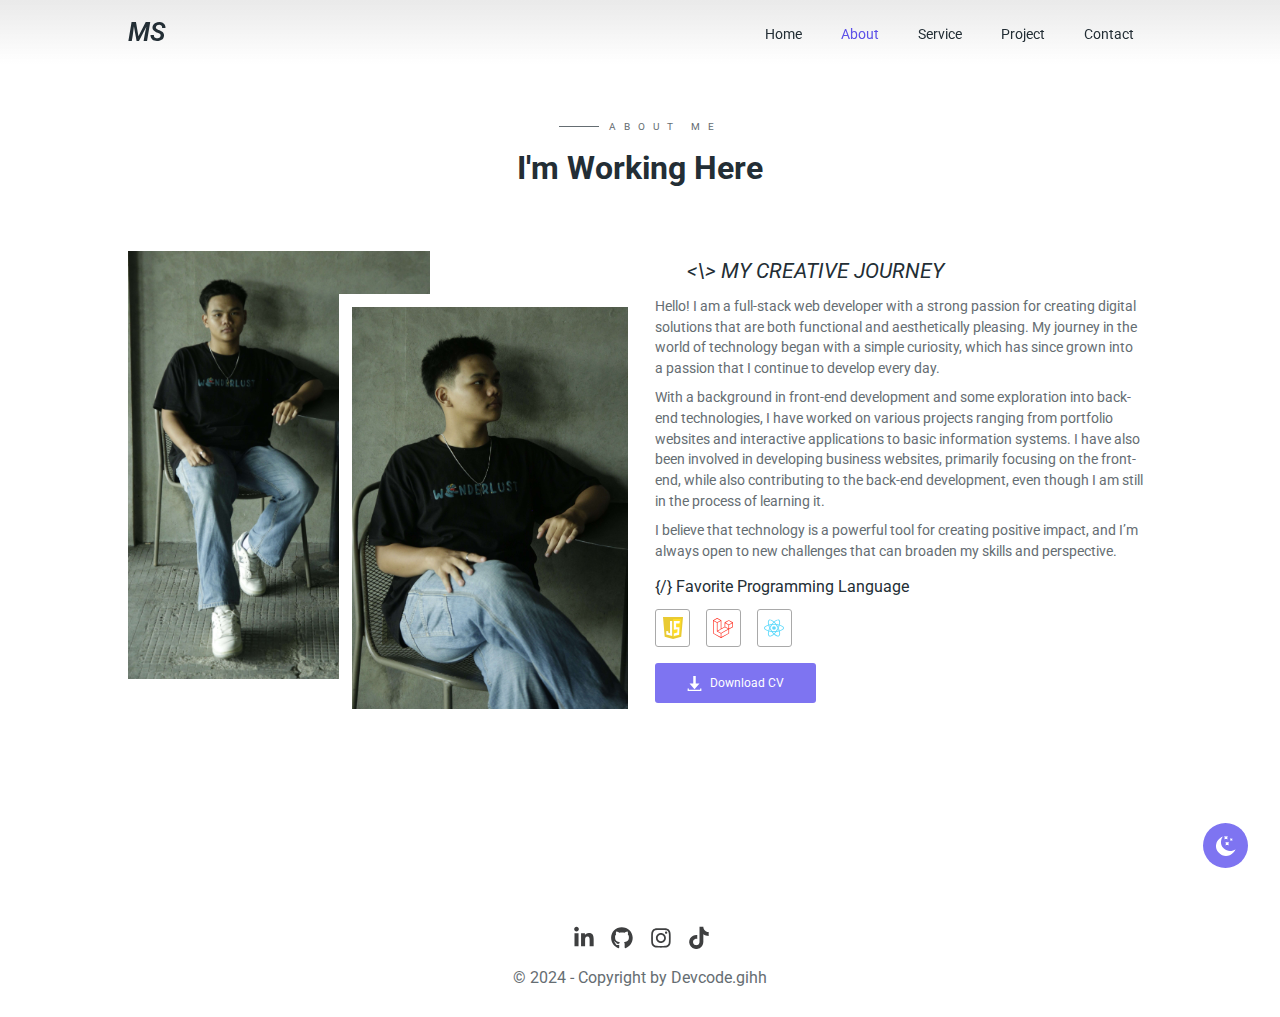
<file: about.html>
<!DOCTYPE html>
<html lang="en">
  <head>
    <meta charset="UTF-8" />
    <meta name="viewport" content="width=device-width, initial-scale=1.0" />
    <title>Devcode.gihh | Portfolio</title>

    <!-- My Style -->
    <link rel="stylesheet" href="assets/styles/style.css" />
    <link rel="stylesheet" href="assets/styles/responsive.css" />

    <!-- AOS Animation Style-->
    <link href="https://unpkg.com/aos@2.3.1/dist/aos.css" rel="stylesheet" />
  </head>
  <body>
    <!-- Toggle Light & Dark Mode -->
    <label class="toggle-mode">
      <input type="checkbox" name="" id="modeToggle" />
      <svg
        xmlns="http://www.w3.org/2000/svg"
        class="sun"
        width="24"
        height="24"
        viewBox="0 0 24 24"
      >
        <path
          d="M4.069 13h-4.069v-2h4.069c-.041.328-.069.661-.069 1s.028.672.069 1zm3.034-7.312l-2.881-2.881-1.414 1.414 2.881 2.881c.411-.529.885-1.003 1.414-1.414zm11.209 1.414l2.881-2.881-1.414-1.414-2.881 2.881c.528.411 1.002.886 1.414 1.414zm-6.312-3.102c.339 0 .672.028 1 .069v-4.069h-2v4.069c.328-.041.661-.069 1-.069zm0 16c-.339 0-.672-.028-1-.069v4.069h2v-4.069c-.328.041-.661.069-1 .069zm7.931-9c.041.328.069.661.069 1s-.028.672-.069 1h4.069v-2h-4.069zm-3.033 7.312l2.88 2.88 1.415-1.414-2.88-2.88c-.412.528-.886 1.002-1.415 1.414zm-11.21-1.415l-2.88 2.88 1.414 1.414 2.88-2.88c-.528-.411-1.003-.885-1.414-1.414zm6.312-10.897c-3.314 0-6 2.686-6 6s2.686 6 6 6 6-2.686 6-6-2.686-6-6-6z"
        />
      </svg>
      <svg
        xmlns="http://www.w3.org/2000/svg"
        class="moon"
        width="24"
        height="24"
        viewBox="0 0 24 24"
      >
        <path
          d="M12 10.999c1.437.438 2.562 1.564 2.999 3.001.44-1.437 1.565-2.562 3.001-3-1.436-.439-2.561-1.563-3.001-3-.437 1.436-1.562 2.561-2.999 2.999zm8.001.001c.958.293 1.707 1.042 2 2.001.291-.959 1.042-1.709 1.999-2.001-.957-.292-1.707-1.042-2-2-.293.958-1.042 1.708-1.999 2zm-1-9c-.437 1.437-1.563 2.562-2.998 3.001 1.438.44 2.561 1.564 3.001 3.002.437-1.438 1.563-2.563 2.996-3.002-1.433-.437-2.559-1.564-2.999-3.001zm-7.001 22c-6.617 0-12-5.383-12-12s5.383-12 12-12c1.894 0 3.63.497 5.37 1.179-2.948.504-9.37 3.266-9.37 10.821 0 7.454 5.917 10.208 9.37 10.821-1.5.846-3.476 1.179-5.37 1.179z"
        />
      </svg>
    </label>

    <!--? Start of Header -->
    <header>
      <div class="navbar" id="navbar">
        <div class="navbar-logo">
          <a href="">MS</a>
        </div>

        <nav>
          <a href="index.html">Home</a>
          <a href="about.html" class="active">About</a>
          <a href="">Service</a>
          <a href="">Project</a>
          <a href="">Contact</a>
        </nav>

        <div class="burger-menu">
          <div class="line-1"></div>
          <div class="line-2"></div>
          <div class="line-3"></div>
        </div>
      </div>
    </header>
    <!-- End of Header -->

    <!--? Start of Main -->
    <main>
      <!--? Start of About -->
      <section id="about">
        <h3 class="pre-title">About Me</h3>
        <h1 class="section-title">I'm Working Here</h1>

        <div class="row">
          <div class="img-about">
            <div class="img-inside">
              <img
                src="assets/images/galery/about-img1.jpg"
                loading="lazy"
                alt="sugidev"
                class="image-1"
              />
              <img
                src="assets/images/galery/about-img2.jpg"
                loading="lazy"
                alt="sugidev"
                class="image-2"
              />
            </div>
          </div>

          <div class="text-about">
            <h2><\> My Creative Journey</h2>
            <p>Hello! I am a full-stack web developer with a strong passion for creating digital solutions that are both functional and aesthetically pleasing. My journey in the world of technology began with a simple curiosity, which has since grown into a passion that I continue to develop every day.</p>
            <p>With a background in front-end development and some exploration into back-end technologies, I have worked on various projects ranging from portfolio websites and interactive applications to basic information systems. I have also been involved in developing business websites, primarily focusing on the front-end, while also contributing to the back-end development, even though I am still in the process of learning it.</p>
            <p>I believe that technology is a powerful tool for creating positive impact, and I’m always open to new challenges that can broaden my skills and perspective.</p>
            <h4>{/} Favorite Programming Language</h4>
            <div class="icon-language">
              <div class="icon">
                <img src="assets/images/icon/javascript.svg" alt="javascript">
              </div>
              <div class="icon">
                <img src="assets/images/icon/laravel.svg" alt="laravel">
              </div>
              <div class="icon">
                <img src="assets/images/icon/react.svg" alt="react js">
              </div>
            </div>
            <a href="assets/file-pdf/cv-sugidev.pdf" target="_blank" download>
              <svg
                xmlns="http://www.w3.org/2000/svg"
                width="20"
                height="20"
                viewBox="0 0 24 24"
              >
                <path
                  d="M12 21l-8-9h6v-12h4v12h6l-8 9zm9-1v2h-18v-2h-2v4h22v-4h-2z"
                />
              </svg>
              Download CV
            </a>
          </div>
        </div>
      </section>
      <!-- <img src="https://ghchart.rshah.org/devcode-gihh" alt="GitHub Contributions Chart"/> -->
      <!-- End of About -->
      
      <!--? Start of Gallery -->
      <!-- <section id="gallery">
        <h3 class="pre-title">My Gallery</h3>
        <h1 class="section-title">some photos me</h1>

        <div class="gallery-photos">
          <div class="all-photo">
            <div class="photo">
              <img src="assets/images/galery/galery-img1.JPG" alt="">
            </div>
            <div class="photo mini">
              <img src="assets/images/galery/galery-img3.JPG" alt="">
            </div>
          </div>

          <div class="all-photo">
            <div class="photo mini">
              <img src="assets/images/galery/galery-img2.JPG" alt="">
            </div>
            <div class="photo">
              <img src="assets/images/galery/galery-img4.JPG" alt="">
            </div>
          </div>

          <div class="all-photo">
            <div class="photo">
              <img src="assets/images/galery/galery-img3.JPG" alt="">
            </div>
            <div class="photo mini">
              <img src="assets/images/galery/galery-img2.JPG" alt="">
            </div>
          </div>

          <div class="all-photo">
            <div class="photo mini">
              <img src="assets/images/galery/galery-img4.JPG" alt="">
            </div>
            <div class="photo">
              <img src="assets/images/galery/galery-img1.JPG" alt="">
            </div>
          </div>
        </div>
      </section> -->
      <!-- End of Gallery -->
    </main>
    <!-- End of Main -->

    <!--? Start of Footer -->
    <footer>
      <div class="footer-icons">
        <a href="https://www.linkedin.com/in/mochamad-sugiana-s-85764a341" target="_blank">
          <svg xmlns="http://www.w3.org/2000/svg" width="33" height="33" viewBox="0 0 575 575"><path d="M196.3 512L103.4 512L103.4 212.9L196.3 212.9L196.3 512zM149.8 172.1C120.1 172.1 96 147.5 96 117.8C96 103.5 101.7 89.9 111.8 79.8C121.9 69.7 135.6 64 149.8 64C164 64 177.7 69.7 187.8 79.8C197.9 89.9 203.6 103.6 203.6 117.8C203.6 147.5 179.5 172.1 149.8 172.1zM543.9 512L451.2 512L451.2 366.4C451.2 331.7 450.5 287.2 402.9 287.2C354.6 287.2 347.2 324.9 347.2 363.9L347.2 512L254.4 512L254.4 212.9L343.5 212.9L343.5 253.7L344.8 253.7C357.2 230.2 387.5 205.4 432.7 205.4C526.7 205.4 544 267.3 544 347.7L544 512L543.9 512z"/></svg>
        </a>
        <a href="https://github.com/devcode-gihh" target="_blank">
          <svg xmlns="http://www.w3.org/2000/svg" width="33" height="33" viewBox="0 0 575 575"><path d="M237.9 461.4C237.9 463.4 235.6 465 232.7 465C229.4 465.3 227.1 463.7 227.1 461.4C227.1 459.4 229.4 457.8 232.3 457.8C235.3 457.5 237.9 459.1 237.9 461.4zM206.8 456.9C206.1 458.9 208.1 461.2 211.1 461.8C213.7 462.8 216.7 461.8 217.3 459.8C217.9 457.8 216 455.5 213 454.6C210.4 453.9 207.5 454.9 206.8 456.9zM251 455.2C248.1 455.9 246.1 457.8 246.4 460.1C246.7 462.1 249.3 463.4 252.3 462.7C255.2 462 257.2 460.1 256.9 458.1C256.6 456.2 253.9 454.9 251 455.2zM316.8 72C178.1 72 72 177.3 72 316C72 426.9 141.8 521.8 241.5 555.2C254.3 557.5 258.8 549.6 258.8 543.1C258.8 536.9 258.5 502.7 258.5 481.7C258.5 481.7 188.5 496.7 173.8 451.9C173.8 451.9 162.4 422.8 146 415.3C146 415.3 123.1 399.6 147.6 399.9C147.6 399.9 172.5 401.9 186.2 425.7C208.1 464.3 244.8 453.2 259.1 446.6C261.4 430.6 267.9 419.5 275.1 412.9C219.2 406.7 162.8 398.6 162.8 302.4C162.8 274.9 170.4 261.1 186.4 243.5C183.8 237 175.3 210.2 189 175.6C209.9 169.1 258 202.6 258 202.6C278 197 299.5 194.1 320.8 194.1C342.1 194.1 363.6 197 383.6 202.6C383.6 202.6 431.7 169 452.6 175.6C466.3 210.3 457.8 237 455.2 243.5C471.2 261.2 481 275 481 302.4C481 398.9 422.1 406.6 366.2 412.9C375.4 420.8 383.2 435.8 383.2 459.3C383.2 493 382.9 534.7 382.9 542.9C382.9 549.4 387.5 557.3 400.2 555C500.2 521.8 568 426.9 568 316C568 177.3 455.5 72 316.8 72zM169.2 416.9C167.9 417.9 168.2 420.2 169.9 422.1C171.5 423.7 173.8 424.4 175.1 423.1C176.4 422.1 176.1 419.8 174.4 417.9C172.8 416.3 170.5 415.6 169.2 416.9zM158.4 408.8C157.7 410.1 158.7 411.7 160.7 412.7C162.3 413.7 164.3 413.4 165 412C165.7 410.7 164.7 409.1 162.7 408.1C160.7 407.5 159.1 407.8 158.4 408.8zM190.8 444.4C189.2 445.7 189.8 448.7 192.1 450.6C194.4 452.9 197.3 453.2 198.6 451.6C199.9 450.3 199.3 447.3 197.3 445.4C195.1 443.1 192.1 442.8 190.8 444.4zM179.4 429.7C177.8 430.7 177.8 433.3 179.4 435.6C181 437.9 183.7 438.9 185 437.9C186.6 436.6 186.6 434 185 431.7C183.6 429.4 181 428.4 179.4 429.7z"/></svg>
        </a>
        <a href="https://www.instagram.com/devcode.gihh" target="_blank">
          <svg xmlns="http://www.w3.org/2000/svg" width="33" height="33" viewBox="0 0 575 575"><path d="M320.3 205C256.8 204.8 205.2 256.2 205 319.7C204.8 383.2 256.2 434.8 319.7 435C383.2 435.2 434.8 383.8 435 320.3C435.2 256.8 383.8 205.2 320.3 205zM319.7 245.4C360.9 245.2 394.4 278.5 394.6 319.7C394.8 360.9 361.5 394.4 320.3 394.6C279.1 394.8 245.6 361.5 245.4 320.3C245.2 279.1 278.5 245.6 319.7 245.4zM413.1 200.3C413.1 185.5 425.1 173.5 439.9 173.5C454.7 173.5 466.7 185.5 466.7 200.3C466.7 215.1 454.7 227.1 439.9 227.1C425.1 227.1 413.1 215.1 413.1 200.3zM542.8 227.5C541.1 191.6 532.9 159.8 506.6 133.6C480.4 107.4 448.6 99.2 412.7 97.4C375.7 95.3 264.8 95.3 227.8 97.4C192 99.1 160.2 107.3 133.9 133.5C107.6 159.7 99.5 191.5 97.7 227.4C95.6 264.4 95.6 375.3 97.7 412.3C99.4 448.2 107.6 480 133.9 506.2C160.2 532.4 191.9 540.6 227.8 542.4C264.8 544.5 375.7 544.5 412.7 542.4C448.6 540.7 480.4 532.5 506.6 506.2C532.8 480 541 448.2 542.8 412.3C544.9 375.3 544.9 264.5 542.8 227.5zM495 452C487.2 471.6 472.1 486.7 452.4 494.6C422.9 506.3 352.9 503.6 320.3 503.6C287.7 503.6 217.6 506.2 188.2 494.6C168.6 486.8 153.5 471.7 145.6 452C133.9 422.5 136.6 352.5 136.6 319.9C136.6 287.3 134 217.2 145.6 187.8C153.4 168.2 168.5 153.1 188.2 145.2C217.7 133.5 287.7 136.2 320.3 136.2C352.9 136.2 423 133.6 452.4 145.2C472 153 487.1 168.1 495 187.8C506.7 217.3 504 287.3 504 319.9C504 352.5 506.7 422.6 495 452z"/></svg>
        </a>
        <a href="https://www.tiktok.com/@ugihhhhh" target="_blank">
          <svg xmlns="http://www.w3.org/2000/svg" width="33" height="33" viewBox="0 0 575 575"><path d="M544.5 273.9C500.5 274 457.5 260.3 421.7 234.7L421.7 413.4C421.7 446.5 411.6 478.8 392.7 506C373.8 533.2 347.1 554 316.1 565.6C285.1 577.2 251.3 579.1 219.2 570.9C187.1 562.7 158.3 545 136.5 520.1C114.7 495.2 101.2 464.1 97.5 431.2C93.8 398.3 100.4 365.1 116.1 336C131.8 306.9 156.1 283.3 185.7 268.3C215.3 253.3 248.6 247.8 281.4 252.3L281.4 342.2C266.4 337.5 250.3 337.6 235.4 342.6C220.5 347.6 207.5 357.2 198.4 369.9C189.3 382.6 184.4 398 184.5 413.8C184.6 429.6 189.7 444.8 199 457.5C208.3 470.2 221.4 479.6 236.4 484.4C251.4 489.2 267.5 489.2 282.4 484.3C297.3 479.4 310.4 469.9 319.6 457.2C328.8 444.5 333.8 429.1 333.8 413.4L333.8 64L421.8 64C421.7 71.4 422.4 78.9 423.7 86.2C426.8 102.5 433.1 118.1 442.4 131.9C451.7 145.7 463.7 157.5 477.6 166.5C497.5 179.6 520.8 186.6 544.6 186.6L544.6 274z"/></svg>
        </a>
      </div>
      <p>&#169; 2024 - Copyright by Devcode.gihh</p>
    </footer>
    <!-- End of Footer -->

    <!-- My Script -->
    <script src="assets/javascript/script.js"></script>

    <!-- AOS Animation Script -->
    <script src="https://unpkg.com/aos@2.3.1/dist/aos.js"></script>
    <script>
      AOS.init();
    </script>
  </body>
</html>
</file>
<file: assets/styles/style.css>
@import url("https://fonts.googleapis.com/css2?family=Roboto:ital,wght@0,100;0,300;0,400;0,500;0,700;0,900;1,100;1,300;1,400;1,500;1,700;1,900&display=swap");

:root {
  /* Light Mode */
  --primaryTextColorLM: #232e35;
  --secondaryTextColorLM: #656d72;

  --borderColorLM: #e2e2e2;

  --primaryBackgroundColorLM: #fff;
  --secondaryBackgroundColorLM: #f5f5f5;
  --thirdBackgroundColorLM: #f0edfa;

  --primaryIconColorLM: #7e74f1;
  --primaryIconColorHoverLM: #5d51e8;

  /* Dark Mode */
  --primaryTextColorDM: #ffffff;
  --secondaryTextColorDM: #e3e3e3;

  --borderColorDM: #445467;

  --primaryBackgroundColorDM: #1a2634;
  --secondaryBackgroundColorDM: #203344;
  --thirdBackgroundColorDM: #1a253366;

  /* --primaryIconColorDM: #5aa9ea;
  --primaryIconColorHoverDM: #0099ff; */
  --primaryIconColorDM: #0099ff;
  --primaryIconColorHoverDM: #0066ff;

  /* Padding & Border */
  --sectionPadding: 7.5rem 10%;
  --itemBorderRadius: 0.5rem;
}

* {
  margin: 0;
  padding: 0;
  box-sizing: border-box;
  /* outline: none; */
}

html {
  scroll-behavior: smooth;
}

body {
  font-family: "Roboto", sans-serif;
  background-color: var(--primaryBackgroundColorLM);
  transition: all 0.3s ease-in-out;
}
body.dark {
  font-family: "Roboto", sans-serif;
  background-color: var(--primaryBackgroundColorDM);
}

h1,
h2,
h3,
h4,
h5,
h6,
strong {
  color: var(--primaryTextColorLM);
  transition: all 0.3s ease-in-out;
}
body.dark h1,
body.dark h2,
body.dark h3,
body.dark h4,
body.dark h5,
body.dark h6,
body.dark strong {
  color: var(--primaryTextColorDM);
}

p,
button,
span,
label,
input,
textarea {
  color: var(--secondaryTextColorLM);
  transition: all 0.3s ease-in-out;
}
body.dark p,
body.dark button,
body.dark span,
body.dark label,
body.dark input,
body.dark textarea {
  color: var(--secondaryTextColorDM);
}

p {
  font-size: 1.1rem;
  line-height: 1.7rem;
}

a {
  text-decoration: none;
}

/*? Toggle Light & Dark Mode */
.toggle-mode {
  background-color: var(--primaryIconColorLM);
  display: flex;
  justify-content: center;
  align-items: center;
  position: fixed;
  bottom: 0;
  right: 0;
  width: 60px;
  height: 60px;
  border-radius: 50%;
  margin: 2rem;
  z-index: 9999;
  transition: all 0.3s ease-in-out;
}

body.dark .toggle-mode {
  background-color: var(--primaryIconColorDM);
}

.toggle-mode input {
  width: 70%;
  height: 70%;
  opacity: 0;
}

.toggle-mode svg {
  position: absolute;
  fill: white;
  width: 28px;
  height: 28px;
}

.toggle-mode svg.sun {
  display: none;
}

.toggle-mode svg.moon {
  display: block;
  transform: rotate(-45deg);
}

/*? Title Template */
.section-title {
  margin: 1rem 0 4rem;
  font-size: 2.5rem;
  text-transform: capitalize;
}

.pre-title {
  text-transform: uppercase;
  letter-spacing: 0.5rem;
  color: var(--secondaryTextColorLM);
  position: relative;
  padding-left: 50px;
  width: fit-content;
  font-weight: 400;
  font-size: 0.9rem;
  transition: all 0.3s ease-in-out;
}

body.dark .pre-title {
  color: var(--secondaryTextColorDM);
}

.pre-title::before {
  content: "";
  width: 40px;
  height: 1px;
  background-color: var(--secondaryTextColorLM);
  position: absolute;
  display: block;
  top: 50%;
  left: 0;
  transition: all 0.3s ease-in-out;
}

body.dark .pre-title::before {
  background-color: var(--secondaryTextColorDM);
}

/*? Grid Template */
.grid-3 {
  display: grid;
  grid-template-columns: repeat(3, 1fr);
  gap: 1.5rem;
}

/*? Start of Navbar */
.navbar {
  display: flex;
  justify-content: space-between;
  align-items: center;
  padding: 2rem 10%;
  background: linear-gradient(to bottom, rgba(184, 184, 184, 0.3), transparent);
  backdrop-filter: blur(3px);
  position: fixed;
  left: 0;
  right: 0;
  top: 0;
  z-index: 9998;
  transition: all 0.8s ease-in-out;
}

body.dark .navbar {
  background: linear-gradient(to bottom, rgba(0, 0, 0, 0.3), transparent);
}

.navbar.scrolled-navbar {
  background-color: rgba(223, 223, 223, 0.4);
}

body.dark .navbar.scrolled-navbar {
  background-color: rgba(0, 0, 0, 0.5);
}

.navbar-logo a {
  color: var(--primaryTextColorLM);
  font-size: 2rem;
  font-weight: 600;
  font-style: italic;
  transition: all 0.3s ease-in-out;
}

body.dark .navbar-logo a {
  color: var(--primaryTextColorDM);
}

nav a {
  color: var(--primaryTextColorLM);
  display: inline-block;
  font-size: 1.15rem;
  margin: 0.6rem 1.5rem 0 1.5rem;
  transition: all 0.3s ease-in-out;
}

body.dark nav a {
  color: var(--primaryTextColorDM);
}

nav .active,
nav a:hover {
  color: var(--primaryIconColorHoverLM);
}

body.dark nav .active,
body.dark nav a:hover {
  color: var(--primaryIconColorDM);
}

nav a::after {
  content: "";
  display: block;
  padding-bottom: 0.3rem;
  border-bottom: 0.1rem solid var(--primaryIconColorHoverLM);
  transform: scaleX(0);
  transition: 0.2s linear;
}

body.dark nav a::after {
  border-bottom: 0.1rem solid var(--primaryIconColorDM);
}

nav a:hover::after {
  transform: scaleX(0.7);
}

.navbar .burger-menu {
  display: none;
}

.burger-menu div {
  width: 25px;
  height: 2px;
  background-color: #000;
  margin: 6px;
  transition: all 0.3s;
}

body.dark .burger-menu div {
  background-color: white;
}
/* End of Navbar */

/*? Start of Hero */
#hero {
  display: grid;
  grid-template-columns: 1fr 1fr;
  align-items: center;
  min-height: 100vh;
  padding: var(--sectionPadding);
  background-color: var(--primaryBackgroundColorLM);
  transition: all 0.3s ease-in-out;
}

body.dark #hero {
  background-color: var(--primaryBackgroundColorDM);
}

.pre-title span {
  letter-spacing: 0.1rem;
}

.hero-name {
  font-size: 3.5rem;
  font-weight: 700;
  margin: 0.5rem 0 1rem;
}

.hero-name span {
  color: var(--primaryIconColorLM);
  transition: all 0.3s ease-in-out;
}

body.dark .hero-name span {
  color: var(--primaryIconColorDM);
}

.hero-left p {
  margin-bottom: 1.7rem;
  overflow-x: hidden;
}

.hero-left a {
  display: flex;
  justify-content: center;
  align-items: center;
  gap: 0.5rem;
  width: 240px;
  color: white;
  background-color: var(--primaryIconColorLM);
  padding: 1.2rem 3rem;
  border-radius: 3px;
  font-size: 1.05rem;
  transition: all 0.3s ease-in-out;
}

.hero-left a svg {
  width: 20px;
  height: 20px;
}

body.dark .hero-left a {
  background-color: var(--primaryIconColorDM);
}

.hero-left a svg {
  fill: white;
}

.hero-left a:hover {
  background-color: var(--primaryIconColorHoverLM);
}

body.dark .hero-left a:hover {
  background-color: var(--primaryIconColorHoverDM);
}

.hero-right {
  display: flex;
  justify-content: center;
  align-items: center;
  overflow-x: hidden;
}

.hero-right img {
  width: 20.5rem;
  border-radius: 1rem;
}
/* End of Hero */

/*? Start of Service */
#services {
  padding: var(--sectionPadding);
  background-color: var(--secondaryBackgroundColorLM);
  transition: all 0.3s ease-in-out;
  /* min-height: 100vh; */
}

body.dark #services {
  background-color: var(--secondaryBackgroundColorDM);
}

#services .pre-title {
  margin: 0 auto;
}

#services .section-title {
  text-align: center;
}

.service {
  padding: 3rem 2rem;
  text-align: center;
  background-color: var(--primaryBackgroundColorLM);
  border-radius: var(--itemBorderRadius);
  transition: all 0.3s ease-in-out;
}

body.dark .service {
  background-color: var(--primaryBackgroundColorDM);
}

.service .service-icon {
  background-color: var(--thirdBackgroundColorLM);
  width: fit-content;
  margin: 0 auto;
  padding: 1rem 1.3rem;
  border-radius: 0.3rem;
  transition: all 0.3s ease-in-out;
}

body.dark .service .service-icon {
  background-color: rgba(255, 255, 255, 0.15);
}

.service-icon svg {
  width: 24px;
  height: 24px;
  fill: var(--primaryIconColorLM);
  transition: all 0.3s ease-in-out;
}

body.dark .service-icon svg {
  fill: var(--primaryIconColorDM);
}

.service h4 {
  margin: 1.5rem 0;
  font-weight: 500;
  font-size: 1.1rem;
}

.service:hover {
  box-shadow: 0px 0px 20px rgba(0, 0, 0, 0.1);
}

body.dark .service:hover {
  box-shadow: 0px 0px 20px rgba(255, 255, 255, 0.1);
}
/* End of Service */

/*? Start of Portfolio */
#portfolios {
  padding: var(--sectionPadding);
}

.portfolio {
  background-color: #f8f8f8;
  border-radius: var(--itemBorderRadius);
  overflow: hidden;
  position: relative;
  border: 1px solid var(--borderColorLM);
  transition: all 0.3s ease-in-out;
}

body.dark .portfolio {
  background-color: rgba(39, 60, 80, 0.7);
  border: 1px solid var(--borderColorDM);
}

.portfolio:hover {
  box-shadow: 0px 0px 30px rgba(0, 0, 0, 0.1);
}

body.dark .portfolio:hover {
  box-shadow: 0px 0px 30px rgba(255, 255, 255, 0.1);
}

.portfolio .portfolio-cover {
  height: 250px;
}

.portfolio-cover img {
  width: 100%;
  height: 100%;
  object-fit: cover;
  object-position: top;
}

.portfolio .portfolio-info {
  padding: 2rem 1.5rem;
  margin-bottom: 4.3rem;
  overflow: auto;
}

.portfolio-info .portfolio-title {
  display: flex;
  justify-content: space-between;
  align-items: center;
  gap: 1rem;
}

.portfolio-title h4 {
  font-weight: 500;
  font-size: 1.2rem;
}

.portfolio-title a svg {
  width: 26px;
  height: 26px;
  transition: all 0.2s ease-in-out;
  fill: black;
}

body.dark .portfolio-title a svg {
  transition: all 0.2s ease-in-out;
  fill: white;
}

.portfolio-title a:hover svg {
  fill: var(--primaryIconColorHoverLM);
}

body.dark .portfolio-title a:hover svg {
  fill: var(--primaryIconColorHoverDM);
}

.portfolio-info .paragraf {
  margin: 1rem 0;
}

.portfolio-info .paragraf .moreText {
  display: none;
}

.portfolio-info .buttonText {
  border: none;
  background-color: transparent;
  color: #2891d2;
  font-size: 1.1rem;
  cursor: pointer;
  padding-top: 0.3rem;
}

.portfolio-info .buttonText:hover {
  text-decoration: underline;
}

.portfolio-info .portfolio-tags {
  display: flex;
  flex-wrap: wrap;
  gap: 1rem;
  margin: 1rem 0 0;
}

.portfolio-tags div {
  display: flex;
  align-items: center;
  justify-content: center;
  width: 50px;
  height: 50px;
  border: 1px solid var(--borderColorLM);
  background-color: white;
  border-radius: 5px;
  padding: 0.5rem 1rem;
  transition: all 0.3s ease-in-out;
}

body.dark .portfolio-tags div {
  background-color: rgba(35, 35, 47, 0.5);
  border: 1px solid var(--borderColorDM);
}

.portfolio-tags div img {
  width: 28px;
  object-fit: cover;
  object-position: center;
}

.portfolio-tags div.mysql-icon img {
  width: 40px;
}

.portfolio .btn-preview {
  padding: 0 1.5rem 1.5rem;
  position: absolute;
  bottom: 0;
}

.btn-preview a {
  display: inline-block;
  background-color: var(--primaryIconColorLM);
  color: white;
  padding: 0.8rem 2rem;
  border-radius: 5px;
  transition: all 0.3s ease-in-out;
}

body.dark .btn-preview a {
  background-color: var(--primaryIconColorDM);
  transition: all 0.3s ease-in-out;
}

.btn-preview a:hover {
  background-color: var(--primaryIconColorHoverLM);
}

body.dark .btn-preview a:hover {
  background-color: var(--primaryIconColorHoverDM);
}
/* End of Portfolio */

/*? Start of Experiences */
#experiences {
  padding: var(--sectionPadding);
  background-color: var(--secondaryBackgroundColorLM);
  transition: all 0.3s ease-in-out;
}

body.dark #experiences {
  background-color: var(--secondaryBackgroundColorDM);
}

.experiences-grid {
  display: grid;
  grid-template-columns: repeat(2, 1fr);
  gap: 3rem;
}

.experiences-left h2,
.experiences-right h2 {
  margin-left: 3.5rem;
  margin-bottom: 1rem;
  font-size: 1.5rem;
  text-transform: uppercase;
}

.experience {
  display: flex;
  gap: 2rem;
}

.experience .line {
  padding: 0 0.7rem;
}

.line div {
  width: 2px;
  height: 100%;
  background-color: var(--borderColorLM);
  position: relative;
  transition: all 0.3s ease-in-out;
}

body.dark .line div {
  background-color: var(--borderColorDM);
}

.line div::before {
  content: "";
  width: 15px;
  height: 15px;
  background-color: var(--primaryIconColorLM);
  border-radius: 50%;
  position: absolute;
  left: -6px;
  transition: all 0.3s ease-in-out;
}

body.dark .line div::before {
  background-color: var(--primaryIconColorDM);
}

.experience .experience-info {
  border: 1px solid var(--borderColorLM);
  background-color: #fafafa;
  min-height: 14rem;
  max-height: fit-content;
  margin-bottom: 1.5rem;
  padding: 1.5rem;
  transition: all 0.3s ease-in-out;
}

body.dark .experience .experience-info {
  border: 1px solid var(--borderColorDM);
  background-color: var(--primaryBackgroundColorDM);
}

.experience-info .experience-year {
  color: var(--primaryIconColorLM);
  font-size: 1.1rem;
  margin-bottom: 0.5rem;
  transition: all 0.3s ease-in-out;
}

body.dark .experience-info .experience-year {
  color: var(--primaryIconColorDM);
}

.experience-info .experience-title {
  font-size: 1.3rem;
  font-weight: 500;
  margin-bottom: 0.8rem;
}

.experience-info p i span {
  color: rgb(45, 45, 45);
  transition: all 0.3s ease-in-out;
}

body.dark .experience-info p i span {
  color: rgb(123, 123, 123);
}

.experience .experience-info:hover {
  transform: scale(1.05) !important;
  box-shadow: 0px 0px 20px rgba(128, 128, 128, 0.3);
  transition: all 0.3s ease-in-out !important;
}

body.dark .experience .experience-info:hover {
  transform: scale(1.05) !important;
  box-shadow: 0px 0px 20px rgba(211, 211, 211, 0.3);
  transition: all 0.3s ease-in-out !important;
}
/* End of Experiences */

/*? Start of Core Skills */
#skills {
  padding: var(--sectionPadding);
  transition: all 0.3s ease-in-out;
}

#skills .pre-title {
  margin: 0 auto;
}

#skills .section-title {
  text-align: center;
}

.slider {
  overflow: hidden;
  padding: 1rem 0;
  position: relative;
}

.slider::before,
.slider::after {
  content: "";
  position: absolute;
  top: 0;
  width: 250px;
  height: 100%;
  z-index: 2;
}

.slider::before {
  left: 0;
  background: linear-gradient(to left, rgba(255, 255, 255, 0), white);
}

body.dark .slider::before {
  left: 0;
  background: linear-gradient(to left, rgba(255, 255, 255, 0), #1a2634);
}

.slider::after {
  right: 0;
  background: linear-gradient(to right, rgba(255, 255, 255, 0), white);
}

body.dark .slider::after {
  right: 0;
  background: linear-gradient(to right, rgba(255, 255, 255, 0), #1a2634);
}

.slider .icon-slide {
  display: flex;
  gap: 1rem;
}

.icon-slide .icons-group-left {
  display: flex;
  gap: 1rem;
  animation: 20s slideLeft infinite linear;
}

.icon-slide .icons-group-right {
  display: flex;
  gap: 1rem;
  animation: 20s slideRight infinite linear;
}

.icons-group-left .icon,
.icons-group-right .icon {
  display: flex;
  align-items: center;
  justify-content: center;
  gap: 1rem;
  min-width: 200px;
  font-size: 1.2rem;
  border: 1px solid var(--borderColorLM);
  border-radius: 5px;
  padding: 0.8rem 2rem;
  background-color: rgb(245, 245, 245, 0.5);
  color: var(--primaryTextColorLM);
  transition: all 0.3s ease-in-out;
}

body.dark .icons-group-left .icon,
body.dark .icons-group-right .icon {
  border: 1px solid var(--borderColorDM);
  color: var(--primaryTextColorDM);
  background-color: rgba(45, 62, 82, 0.5);
}

.icons-group-left .icon img,
.icons-group-right .icon img {
  width: 33px;
  object-fit: cover;
  object-position: center;
}

@keyframes slideLeft {
  from {
    transform: translateX(0);
  }

  to {
    transform: translateX(-100%);
  }
}
@keyframes slideRight {
  from {
    transform: translateX(-100%);
  }

  to {
    transform: translateX(0);
  }
}
/* End of Core Skills */

/*? Start of Contact */
#contact {
  padding: var(--sectionPadding);
  background-color: var(--secondaryBackgroundColorLM);
  transition: all 0.3s ease-in-out;
}

body.dark #contact {
  background-color: var(--secondaryBackgroundColorDM);
}

.contact-grid {
  display: grid;
  grid-template-columns: repeat(2, 1fr);
  gap: 3rem;
}

.contact-left .contact-form div {
  margin-bottom: 1.5rem;
}

.contact-form input,
.contact-form textarea {
  width: 100%;
  padding: 1.1rem 1.4rem;
  font-family: "Roboto", sans-serif;
  font-size: 1.05rem;
  color: var(--primaryTextColorLM);
  background-color: var(--primaryBackgroundColorLM);
  border: 1px solid var(--borderColorLM);
  border-radius: 3px;
  resize: none;
  transition: all 0.3s ease-in-out;
}

body.dark .contact-form input,
body.dark .contact-form textarea {
  color: var(--primaryTextColorDM);
  background-color: var(--primaryBackgroundColorDM);
  border: 1px solid var(--borderColorDM);
}

.contact-form input:focus,
.contact-form textarea:focus {
  border: 1px solid var(--primaryIconColorHoverLM);
  outline: none;
  transition: all 0.3s ease-in-out;
}

body.dark .contact-form input:focus,
body.dark .contact-form textarea:focus {
  border: 1px solid var(--primaryIconColorHoverDM);
}

.contact-form input::placeholder,
.contact-form textarea::placeholder {
  color: #9d9fa1;
}

.contact-form .btn-submit {
  width: 100%;
  padding: 1rem;
  font-size: 1.05rem;
  border: none;
  border-radius: 3px;
  background-color: var(--primaryIconColorLM);
  color: white;
  transition: all 0.2s ease-in-out;
}

body.dark .contact-form .btn-submit {
  background-color: var(--primaryIconColorDM);
}

.contact-form .btn-submit:hover {
  background-color: var(--primaryIconColorHoverLM);
}

body.dark .contact-form .btn-submit:hover {
  background-color: var(--primaryIconColorHoverDM);
}

.contact-right .contact-item {
  display: flex;
  gap: 1.5rem;
  margin-bottom: 2rem;
}

.contact-item .contact-item-icon {
  background-color: var(--thirdBackgroundColorLM);
  width: 60px;
  height: 60px;
  display: flex;
  align-items: center;
  justify-content: center;
  border-radius: 5px;
  transition: all 0.3s ease-in-out;
}

body.dark .contact-item .contact-item-icon {
  background-color: var(--thirdBackgroundColorDM);
}

.contact-item-icon svg {
  fill: var(--primaryIconColorLM);
  transition: all 0.3s ease-in-out;
}

body.dark .contact-item-icon svg {
  fill: var(--primaryIconColorDM);
}
/* End of Contact */

/*? style untuk link tab baru */
/*? Start of About */
#about {
  min-height: 100vh;
  padding: var(--sectionPadding);
  background-color: var(--primaryBackgroundColorLM);
  transition: all 0.3s ease-in-out;
}

body.dark #about {
  background-color: var(--primaryBackgroundColorDM);
}

#about .pre-title {
  margin: 0 auto;
}

#about .section-title {
  text-align: center;
}

#about .row {
  display: flex;
  gap: 2rem;
}

.row .img-about {
  display: flex;
  flex: 1 1 35rem;
  /* height: 35rem; */
  overflow: hidden;
}

.img-about .img-inside {
  width: 60%;
  height: 93%;
  position: relative;
}

.img-inside img {
  width: 100%;
  height: 100%;
  object-fit: cover;
  object-position: top;
}

.img-inside img.image-2 {
  position: absolute;
  left: 70%;
  top: 10%;
  border: 13px solid var(--primaryBackgroundColorLM);
  transition: all 0.3s ease-in-out;
}

body.dark .img-inside img.image-2 {
  border: 13px solid var(--primaryBackgroundColorDM);
}

.row .text-about {
  flex: 1 1 35rem;
  padding: 0.5rem 2rem;
}

.text-about h2 {
  margin-bottom: 1rem;
  margin-left: 2rem;
  text-transform: uppercase;
  font-size: 2rem;
  font-weight: 400;
  font-style: italic;
}

.text-about p {
  margin-bottom: 0.5rem;
}

.text-about h4 {
  margin: 1rem 0 .8rem 0;
  font-size: 1.3rem;
  font-weight: 400;
}

.text-about .icon-language {
  display: flex;
  gap: 1rem;
}

.icon-language .icon {
  display: flex;
  justify-content: center;
  align-items: center;
  padding: .7rem;
  border: 1px solid darkgrey;
  border-radius: 3px;
}

.icon-language .icon img {
  width: 28px;
}

.text-about a {
  display: flex;
  justify-content: center;
  align-items: center;
  gap: 0.5rem;
  width: fit-content;
  margin-top: 1.5rem;
  padding: 1rem 3rem;
  background-color: var(--primaryIconColorLM);
  color: white;
  border-radius: 3px;
  transition: all .3s ease-in-out;
}

  .hero-left a svg {
    width: 20px;
    height: 20px;
  }

body.dark .text-about a {
  background-color: var(--primaryIconColorDM);
}

.text-about a:hover {
  background-color: var(--primaryIconColorHoverLM);
}

body.dark .text-about a:hover {
  background-color: var(--primaryIconColorHoverDM);
}

.text-about a svg {
  fill: white;
}
/* End of About */

/*? Start of Gallery */
#gallery {
  padding: var(--sectionPadding);
  background-color: var(--secondaryBackgroundColorLM);
  transition: all 0.3s ease-in-out;
  /* min-height: 100vh; */
}

body.dark #gallery {
  background-color: var(--secondaryBackgroundColorDM);
}

#gallery .gallery-photos {
  display: flex;
  flex-wrap: wrap;
  justify-content: center;
  gap: 1.5rem;
  width: 100%;
}

.gallery-photos .all-photo {
  width: 23%;
}

.all-photo .photo {
  background-color: aqua;
  width: 100%;
  height: 35rem;
  margin-bottom: 1.5rem;
  overflow: hidden;
}

.all-photo .photo.mini {
  height: 25rem;
}

.photo img {
  width: 100%;
  height: 100%;
  object-fit: cover;
  object-position: center;
}
/* Start of Gallery */

/*? Start of Footer */
footer {
  padding: 2.5rem 0;
  background-color: var(--PrimaryBackgroundColorLM);
  text-align: center;
  transition: all 0.3s ease-in-out;
}

body.dark footer {
  background-color: var(--PrimaryBackgroundColorDM);
}

footer .footer-icons {
  margin-bottom: 1rem;
}

.footer-icons a {
  margin: 0 0.5rem;
}

.footer-icons a svg {
  width: 33px;
  height: 33px;
  fill: #3e3f40;
  transition: all 0.2s ease-in-out;
}

body.dark .footer-icons a svg {
  fill: #818b94;
  transition: all 0.2s ease-in-out;
}

.footer-icons a:hover svg {
  fill: var(--primaryIconColorLM);
  transform: scale(1.1);
}

body.dark .footer-icons a:hover svg {
  fill: var(--primaryIconColorDM);
  transform: scale(1.1);
}

footer p {
  font-size: 1.2rem;
}
/* End of Footer */
</file>
<file: assets/styles/responsive.css>
/* Laptop Responsive */
@media screen and (max-width: 1366px) {
  p {
    font-size: 0.9rem;
    line-height: 1.8rem;
  }

  /* Toggle Light & Dark Mode */
  .toggle-mode {
    width: 45px;
    height: 45px;
  }

  .toggle-mode svg {
    width: 20px;
    height: 20px;
  }

  /* Title Template */
  .section-title {
    margin: 1rem 0 4rem;
    font-size: 2rem;
  }

  .pre-title {
    font-size: 0.65rem;
  }

  .pre-title::before {
    top: 44.5%;
  }

  /* Start of Navbar */
  .navbar {
    padding: 1rem 10%;
  }

  .navbar-logo a {
    font-size: 1.65rem;
  }

  nav a {
    font-size: 0.9rem;
    margin: 0.6rem 1.1rem 0 1.1rem;
  }

  /* Start of Hero */
  .hero-name {
    font-size: 2.9rem;
  }

  .hero-left p {
    font-size: 0.85rem;
    line-height: 1.3rem;
  }

  .hero-left a {
    width: 170px;
    padding: 0.8rem 1rem;
    font-size: 0.75rem;
  }

  .hero-left a svg {
    width: 15px;
    height: 15px;
  }

  .hero-right {
    margin-top: 0.7rem;
  }

  .hero-right img {
    width: 83%;
  }

  /* start of service */
  .service {
    padding: 2.5rem 2rem;
  }

  .service .service-icon {
    padding: 0.7rem 1rem;
  }

  .service-icon svg {
    width: 17px;
    height: 17px;
  }

  .service h4 {
    margin: 1rem 0 0.7rem 0;
    font-weight: 500;
    font-size: 0.95rem;
  }

  .service p {
    font-size: 0.85rem;
    line-height: 1.3rem;
  }

  /* start of portfolio */
  .portfolio .portfolio-cover {
    /* height: 200px; */
    height: 165px;
  }

  .portfolio .portfolio-info {
    padding: 1.7rem 1.3rem;
    margin-bottom: 4.3rem;
  }

  .portfolio-title h4 {
    font-size: 1.08rem;
  }

  .portfolio-title a svg {
    width: 21px;
    height: 21px;
  }

  .paragraf p {
    font-size: .85rem;
    line-height: 1.3rem;
  }

  .portfolio-info .paragraf .moreText {
    font-size: .87rem;
    line-height: 1.3;
  }

  .portfolio-info .buttonText {
    font-size: .85rem;
  }

  .portfolio-tags div {
    width: 40px;
    height: 40px;
    padding: 0.5rem 1rem;
  }

  .portfolio-tags div img {
    width: 23px;
  }

  .portfolio-tags div.mysql-icon img {
    width: 30px;
  }

  .btn-preview a {
    padding: 0.7rem 1.5rem;
    font-size: .85rem;
  }

  /* Start of Service */
  .experiences-left h2,
  .experiences-right h2 {
    font-size: 1.2rem;
  }

  .line div::before {
    width: 13px;
    height: 13px;
    left: -5.5px;
  }

  .experience .experience-info {
    min-height: 12.5rem;
  }

  .experience-info .experience-year {
    font-size: .8rem;
    margin-bottom: 0.3rem;
  }

  .experience-info .experience-title {
    font-size: 1.05rem;
    margin-bottom: 0.5rem;
  }

  .experience-info p {
    font-size: .85rem;
    line-height: 1.3rem;
  }

  /* Start of Core Skills */
  .slider {
    padding: .5rem 0;
  }

  .slider .icon-slide {
    gap: .8rem;
  }

  .icon-slide .icons-group-left {
    gap: .8rem;
  }

  .icon-slide .icons-group-right {
    gap: .8rem;
  }

  .icons-group-left .icon,
  .icons-group-right .icon {
    gap: .5rem;
    font-size: .85rem;
    padding: 0.3rem 0rem;
    min-width: 150px;
  }

  .icons-group-left .icon img,
  .icons-group-right .icon img {
    width: 25px;
  }

  /* Start of Contact */
  .contact-grid {
    gap: 1.5rem;
  }

  .contact-left .contact-form div {
    margin-bottom: 1.5rem;
  }

  .contact-form input,
  .contact-form textarea {
    padding: .85rem 1.4rem;
    font-size: .85rem;
  }

  .contact-form .btn-submit {
    padding: .85rem;
    font-size: .85rem;
  }

  .contact-right .contact-item {
    gap: 1.3rem;
    margin-bottom: 1.3rem;
  }

  .contact-item .contact-item-icon {
    width: 45px;
    height: 45px;
  }

  .contact-item-icon svg {
    width: 20px;
    height: 20px;
  }

  .contact-item .contact-item-detail h4 {
    font-size: .95rem;
  }

  /*Start of About */
  #about .row {
    gap: 1rem;
  }

  .img-about .img-inside {
    width: 60%;
    height: 93%;
  }

  .img-inside img.image-2 {
    left: 70%;
    top: 10%;
  }

  .row .text-about {
    padding: 0.5rem .5rem;
  }

  .text-about h2 {
    margin-bottom: 0.8rem;
    font-size: 1.3rem;
  }

  .text-about p {
    font-size: .85rem;
    line-height: 1.3rem;
  }

  .text-about h4 {
    font-size: 1rem;
  }

  .icon-language .icon {
    padding: 0.4rem;
  }

  .icon-language .icon img {
    width: 20px;
  }

  .text-about a {
    margin-top: 1rem;
    padding: .8rem 2rem;
    font-size: .75rem;
  }

  .text-about a svg {
    width: 15px;
    height: 15px;
  }

  /* Gallery */
  #gallery .gallery-photos {
    display: flex;
    flex-wrap: wrap;
    justify-content: center;
    gap: 1.5rem;
    width: 100%;
  }

  .gallery-photos .all-photo {
    /* 1 */
    width: 22%;
  }

  .all-photo .photo {
    /* 2 */
    background-color: aqua;
    width: 100%;
    height: 30rem;
    margin-bottom: 1.5rem;
    overflow: hidden;
  }

  .all-photo .photo.mini {
    /* 3 */
    height: 20rem;
  }

  /* Start of Footer */
  footer {
    padding: 1.5rem 0;
  }

  footer .footer-icons {
    margin-bottom: .7rem;
  }

  .footer-icons a {
    margin: 0 .3rem;
  }

  .footer-icons a svg {
    width: 25px;
    height: 25px;
  }

  footer p {
    font-size: 1rem;
  }

}

/* Tablet Responsive */
@media screen and (max-width: 768px) {
  /* Toggle Light & Dark Mode */
  .toggle-mode {
    width: 50px;
    height: 50px;
  }

  .toggle-mode input {
    width: 60%;
    height: 60%;
    opacity: 0;
  }

  .toggle-mode svg {
    width: 24px;
    height: 24px;
  }

  /* Grid Template */
  .grid-3 {
    grid-template-columns: repeat(2, 1fr);
  }

  /* Burger Menu */
  .navbar .burger-menu {
    display: inline-block;
    cursor: pointer;
  }

  .animation-burger .line-1 {
    transform: rotate(-45deg) translate(-5px, 7.7px);
  }
  .animation-burger .line-2 {
    opacity: 0;
  }
  .animation-burger .line-3 {
    transform: rotate(45deg) translate(-5px, -7.7px);
  }

  /* Navbar */
  .navbar nav {
    position: absolute;
    top: 100%;
    right: -100%;
    background-color: rgb(255, 255, 255);
    width: 23rem;
    height: 100vh;
    transition: all 0.3s ease-in-out;
  }

  body.dark .navbar nav {
    background-color: rgb(26, 38, 52);
  }

  .navbar nav.active {
    right: 0;
  }

  nav a {
    color: black;
    display: block;
    margin: 1.5rem;
    padding: 0.5rem;
    font-size: 1.3rem;
  }

  body.dark nav a {
    color: white;
  }

  nav a::after {
    transform-origin: 0 0;
  }

  nav a:hover::after {
    transform: scaleX(0.25);
  }

  /* Hero */
  #hero {
    grid-template-columns: 1fr;
  }

  .hero-left {
    order: 2;
    text-align: center;
    padding-bottom: 5rem;
  }

  .hero-left .pre-title {
    margin: 0 auto;
  }

  .hero-left a {
    margin: 0 auto;
  }

  .hero-name {
    font-size: 3rem;
    margin-bottom: 0.5rem;
  }

  .hero-right {
    order: 1;
  }

  .hero-right img {
    width: 80%;
  }

  /* Start of Experiences */
  .experiences-grid {
    grid-template-columns: repeat(1, 1fr);
  }

  /* skills */
  .slider::before,
  .slider::after {
    width: 80px;
  }

  /* .slider .icon-slide {
    gap: .8rem;
  }

  .icon-slide .icons-group-left {
    gap: .8rem;
  }

  .icon-slide .icons-group-right {
    gap: .8rem;
  }  */

  .icons-group-left .icon,
  .icons-group-right .icon {
    gap: .4rem;
    font-size: .8rem;
    padding: 0.2rem 0rem;
    min-width: 140px;
  }

  .icons-group-left .icon img,
  .icons-group-right .icon img {
    width: 24px;
  }

  /* Start of Contact */
  .contact-grid {
    grid-template-columns: repeat(1, 1fr);
    gap: 1.5rem;
  }

  /* about */
  #about .row {
    flex-wrap: wrap;
  }

  .row .text-about {
    padding: 0.5rem;
  }

  .text-about h2 {
    font-size: 1.7rem;
  }

  .text-about h4 {
    font-size: 1.2rem;
  }

  /* Gallery */
  #gallery .gallery-photos {
    display: flex;
    flex-wrap: wrap;
    justify-content: center;
    gap: 1.5rem;
    width: 100%;
  }

  .gallery-photos .all-photo {
    /* 1 */
    width: 48%;
  }

  .all-photo .photo {
    /* 2 */
    background-color: aqua;
    width: 100%;
    height: 30rem;
    margin-bottom: 1.5rem;
    overflow: hidden;
  }

  .all-photo .photo.mini {
    /* 3 */
    height: 20rem;
  }
}

/* Handphone Responsive */
@media screen and (max-width: 490px) {
  /* Grid Template */
  .grid-3 {
    grid-template-columns: repeat(1, 1fr);
  }

  /* navbar */
  .navbar {
    padding: 1.3rem 10%;
  }

  .navbar nav {
    width: 18rem;
  }

  nav a {
    color: var(--primaryTextColor);
    margin: 1.3rem;
    padding: 0.4rem;
    font-size: 1.2rem;
  }

  /* skills */
  .slider::before,
  .slider::after {
    width: 40px;
  }

  .slider {
    padding: .25rem 0;
  }

  .slider .icon-slide {
    gap: .5rem;
  }

  .icon-slide .icons-group-left {
    gap: .5rem;
  }

  .icon-slide .icons-group-right {
    gap: .5rem;
  } 

  .icons-group-left .icon,
  .icons-group-right .icon {
    gap: .4rem;
    font-size: .75rem;
    padding: 0.17rem 0rem;
    min-width: 133px;
  }

  .icons-group-left .icon img,
  .icons-group-right .icon img {
    width: 21px;
  }

  /* About */
  .row .text-about {
    padding: 0rem;
  }

  .text-about h2 {
    font-size: 1.5rem;
  }

  .text-about h4 {
    font-size: 1.05rem;
  }

  .text-about a {
    padding: 0.9rem 2.3rem;
    font-size: 0.9rem;
  }
}
</file>
